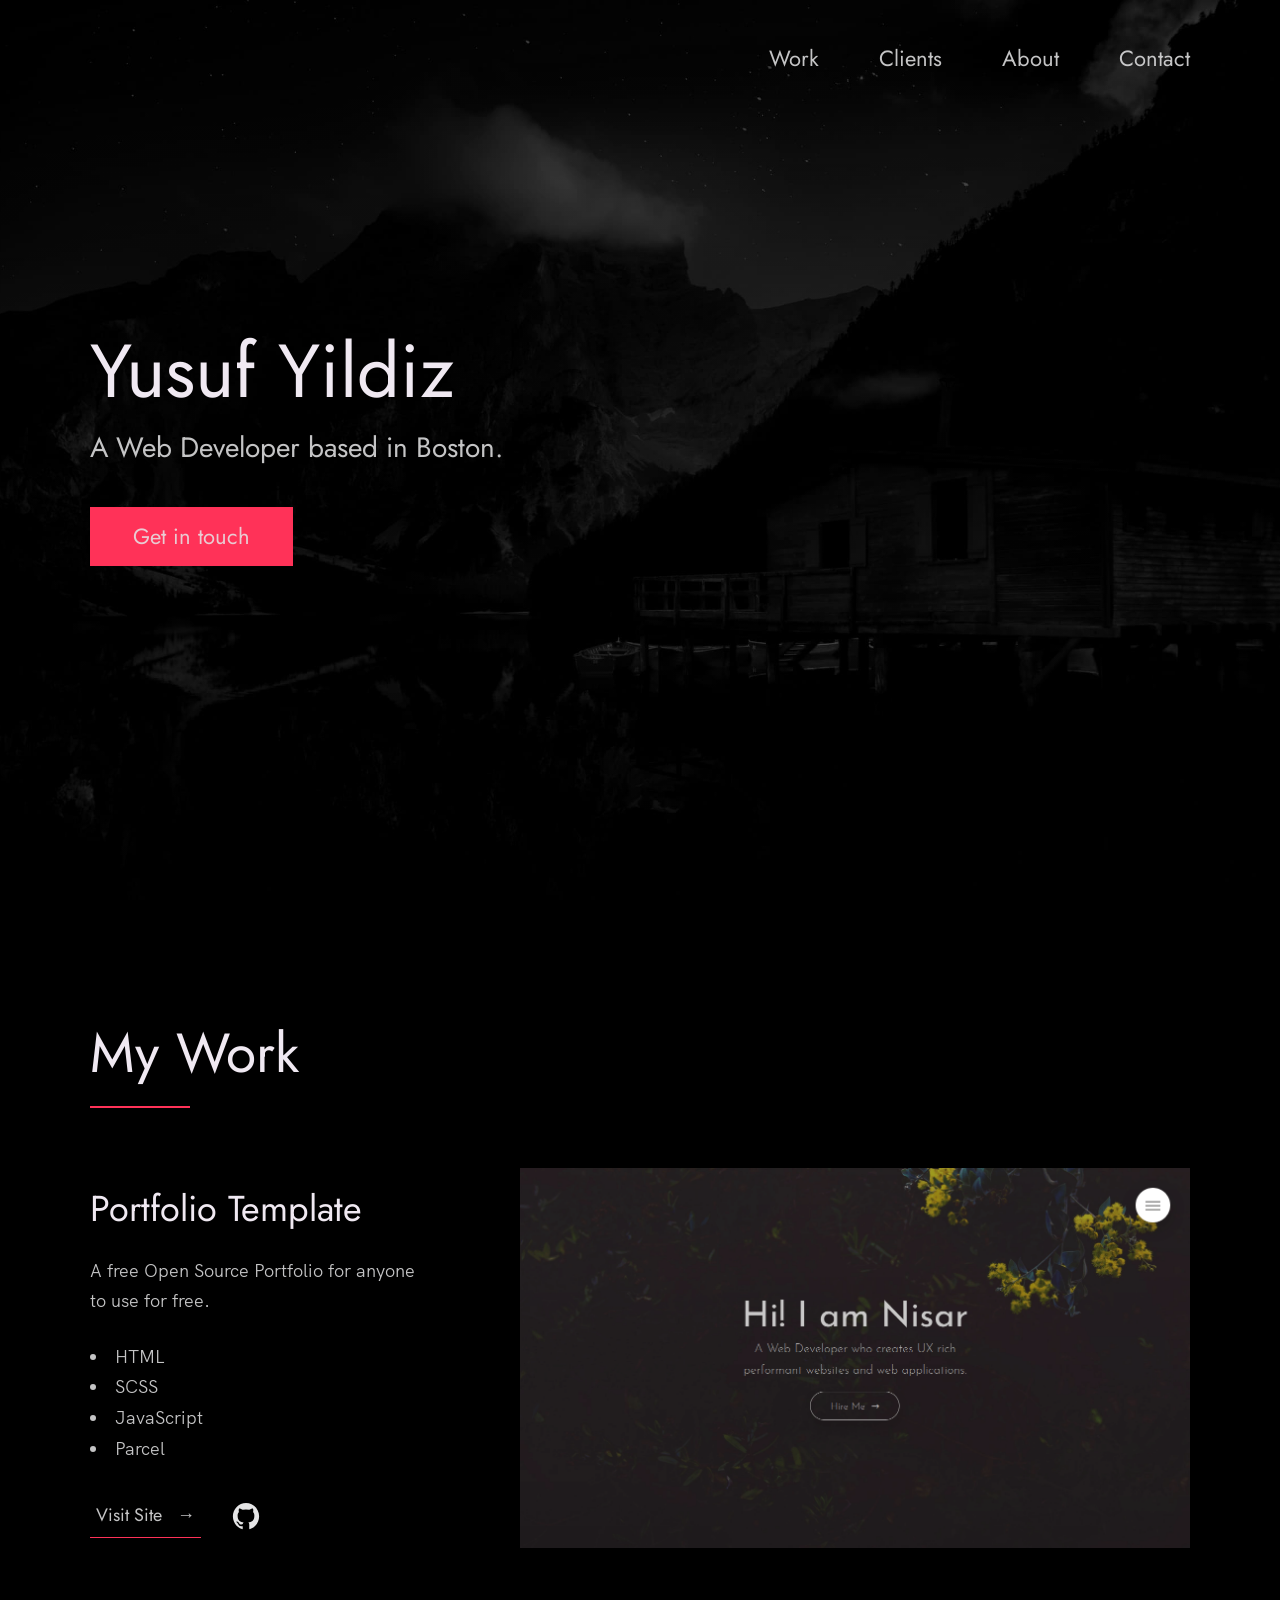
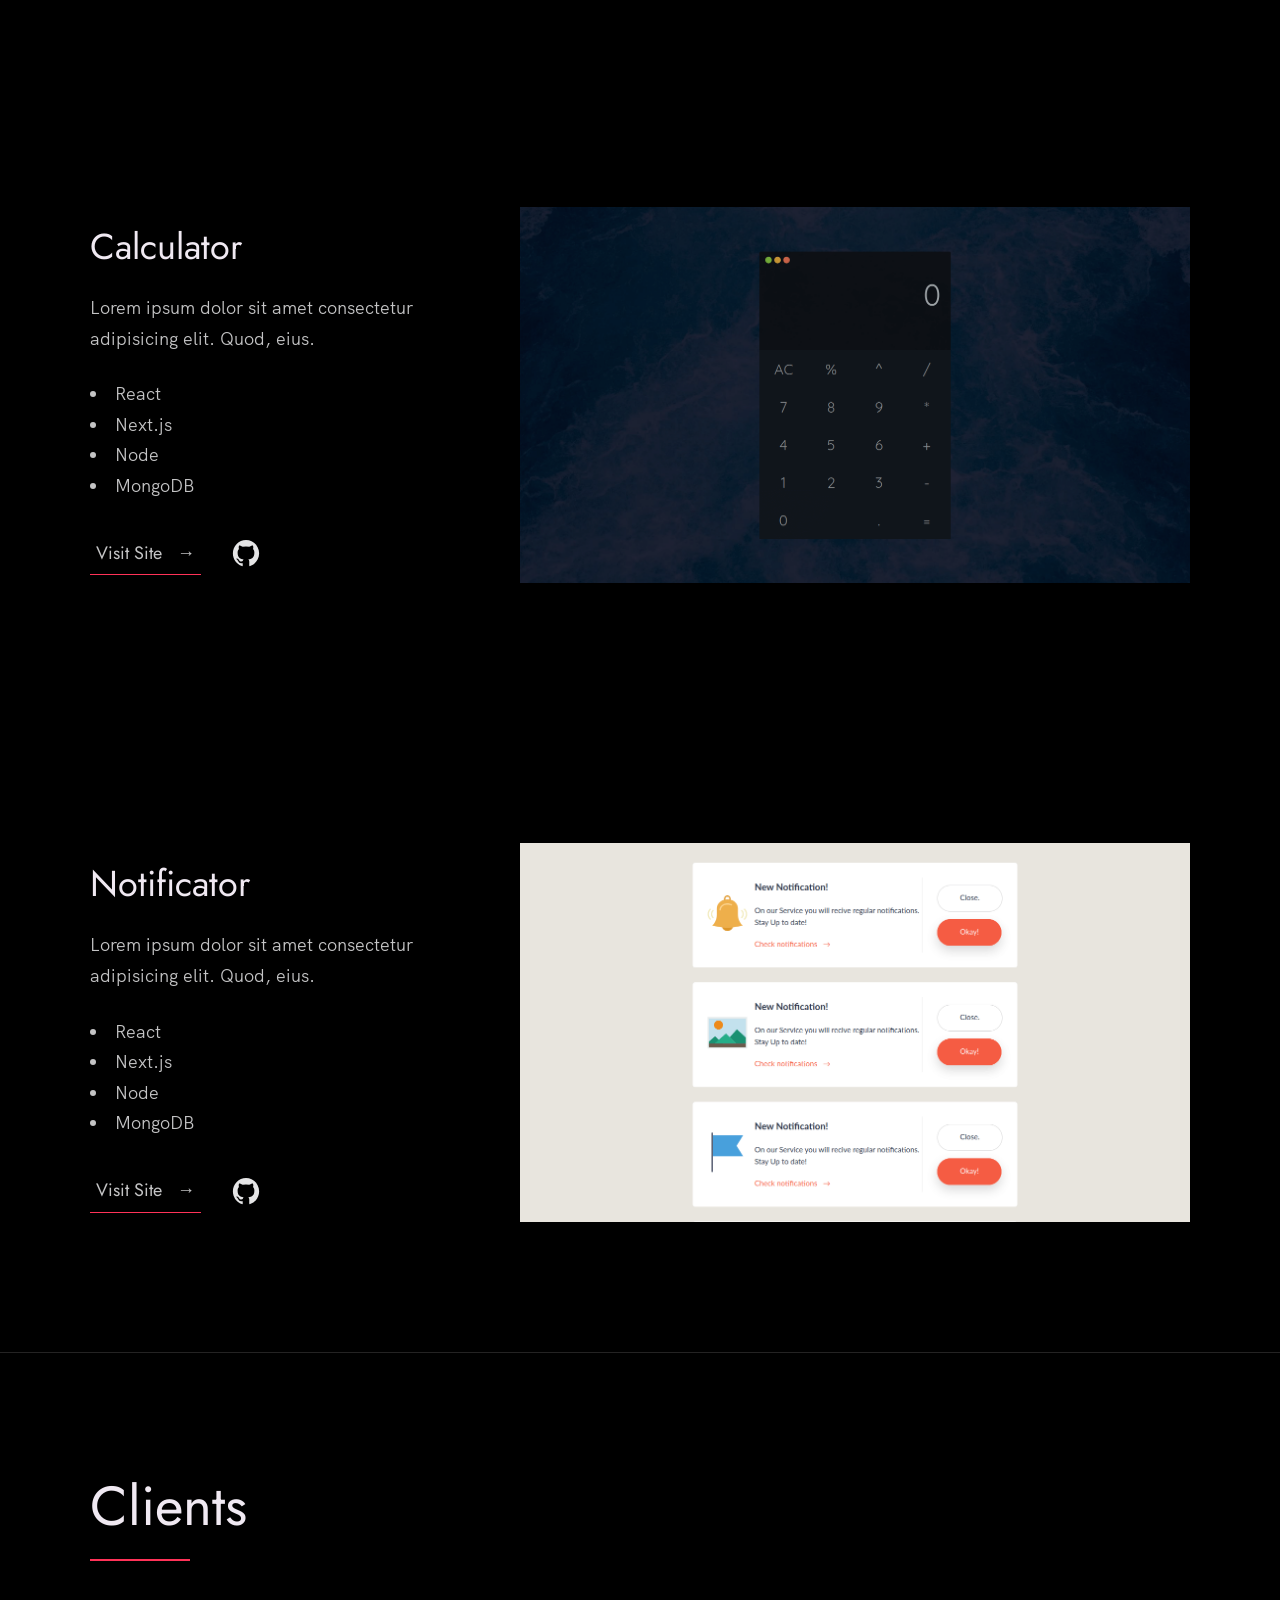
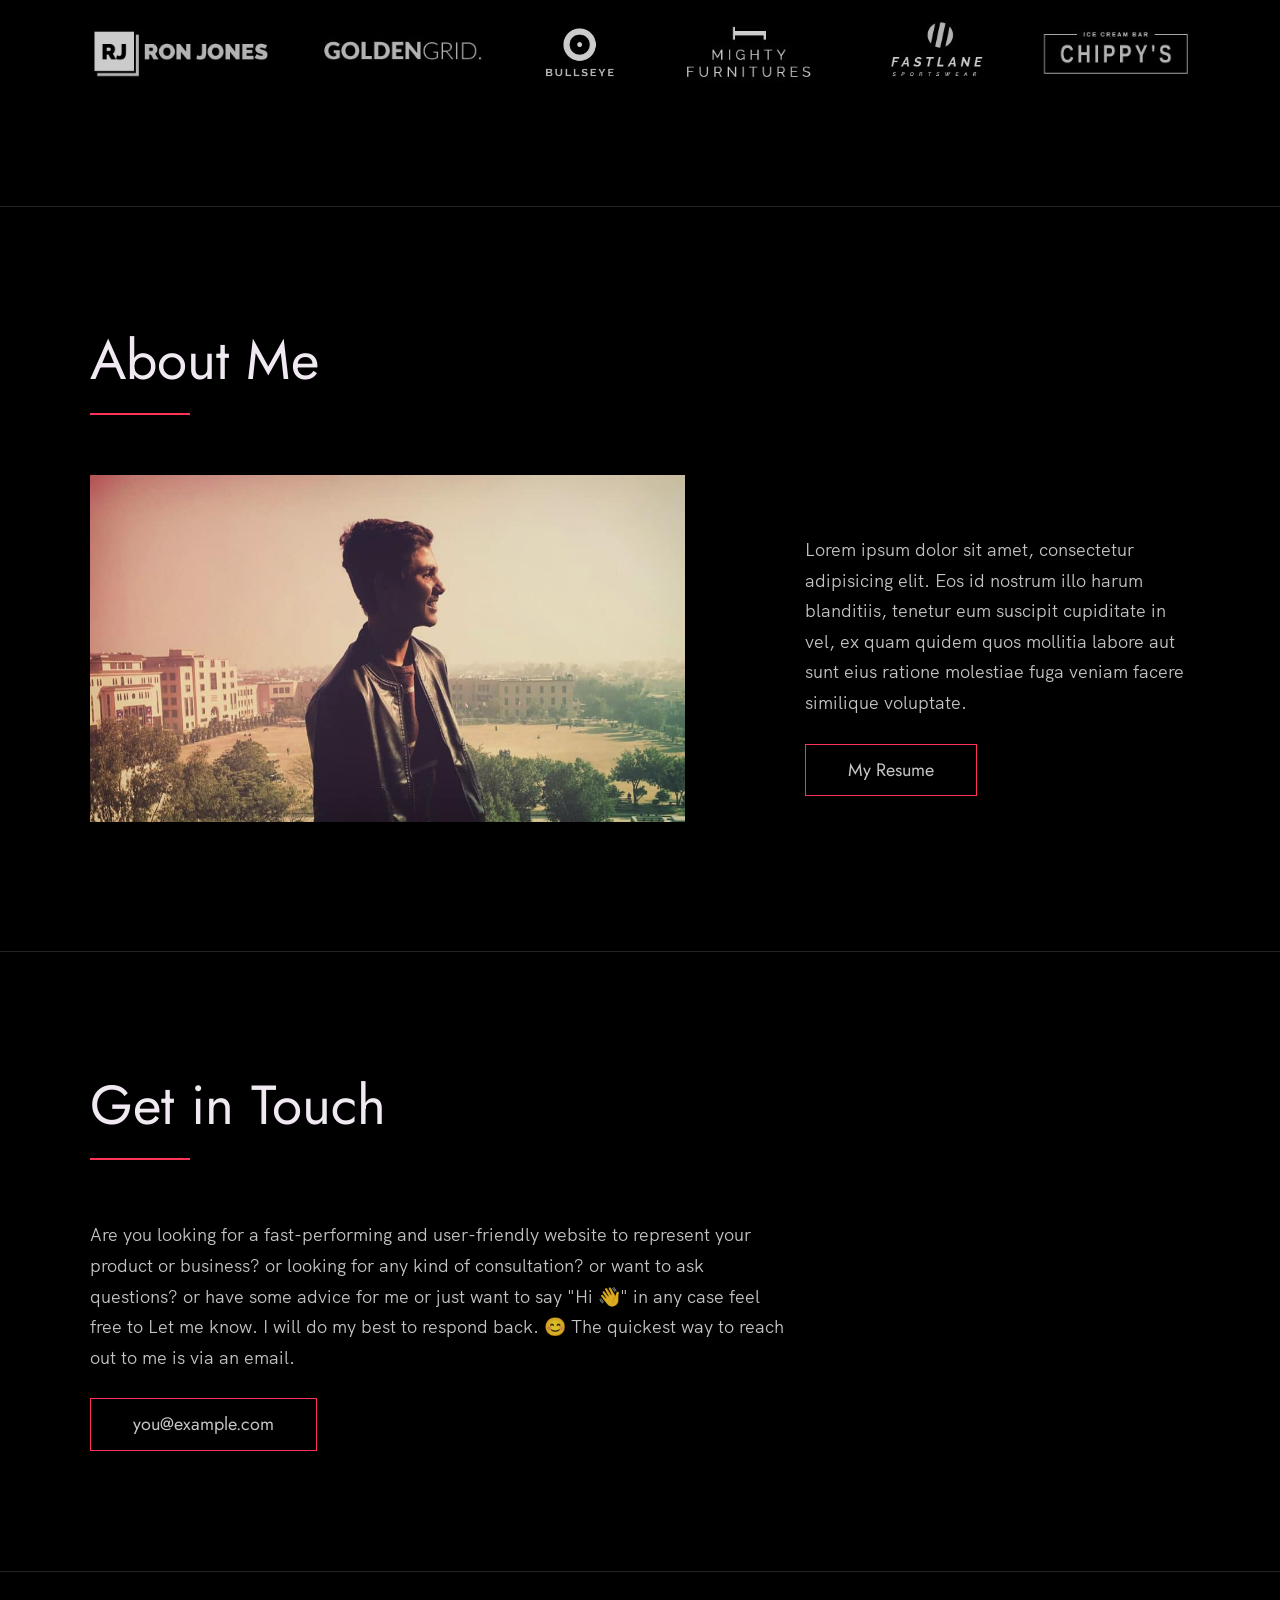
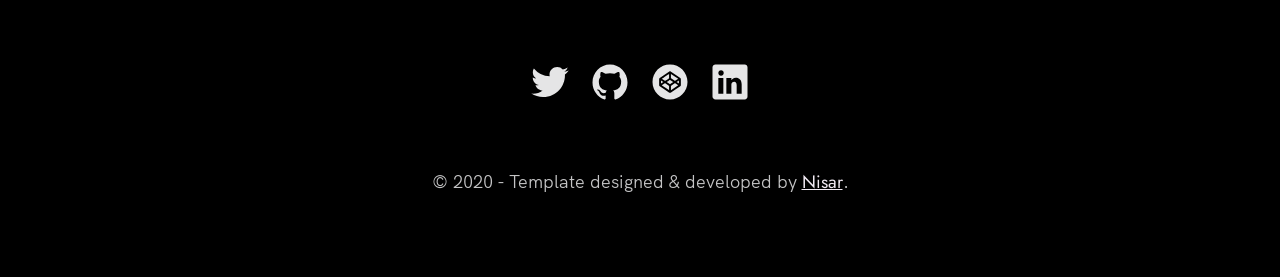
<file: index.html>
<!-- 
  Hello 😊.

  This template is designed and developed by Nisar Hassan Naqvi
  for anyone to use for free or customize the way they like.

  Github Repo: https://github.com/nisarhassan12/portfolio-template/
  My Website: https://nisar.dev

  For business & inquires, contact me => syednisarhassan12@gmail.com
-->

<!--
  Follow the instructions written in comments to create your stunning portfolio
-->

<!DOCTYPE html>
<html lang="en">

<head>
  <meta charset="UTF-8" />
  <meta name="viewport" content="width=device-width, initial-scale=1.0" />
  <link rel="shortcut icon" type="image/png" href="./images/favicon.png" />

  <!-- Put your site title here -->
  <title>
    Yusuf Yildiz | A Web Developer based in Boston.
  </title>

  <meta name="description" content="Add small description of yourslef.">
  <!-- Add some coding keywords below, Ex: (React, CSS etc) -->
  <meta name="keywords" content="Put your name, skills and some coding keywords" />
  <link rel="stylesheet" href="index.css" />
</head>

<body>

  <!-- ***** Header ***** -->

  <header class="header" role="banner" id="top">
    <div class="row">
      <nav class="nav" role="navigation">
        <ul class="nav__items">
          <li class="nav__item"><a href="#work" class="nav__link">Work</a></li>
          <li class="nav__item"><a href="#clients" class="nav__link">Clients</a></li>
          <li class="nav__item">
            <a href="#about" class="nav__link">About</a>
          </li>
          <li class="nav__item">
            <a href="#contact" class="nav__link">Contact</a>
          </li>
        </ul>
      </nav>
    </div>
    <div class="header__text-box row">
      <div class="header__text">
        <h1 class="heading-primary">
          <!-- Replace the following name with your name -->
          <span>Yusuf Yildiz</span>
        </h1>
        <!-- Put a small paragraph about yourself -->
        <p>A Web Developer based in Boston.</p>
        <a href="#contact" class="btn btn--pink">Get in touch</a>
      </div>
    </div>
  </header>

  <main role="main">

    <!-- ***** Work ***** -->

    <section class="work" id="work">
      <div class="row">
        <h2>My Work</h2>
        <div class="work__boxes">

          <!-- Each div with the work__box class is a project. -->

          <div class="work__box">
            <div class="work__text">
              <h3>Portfolio Template</h3>
              <p>
                A free Open Source Portfolio for anyone to use for free.
              </p>
              <ul class="work__list">
                <li>HTML</li>
                <li>SCSS</li>
                <li>JavaScript</li>
                <li>Parcel</li>
              </ul>

              <div class="work__links">
                <a href="https://nisar.surge.sh" target="_blank" class="link__text">
                  Visit Site <span>&rarr;</span>
                </a>
                <a href="https://github.com/nisarhassan12/portfolio" title="View Source Code" target="_blank">
                  <img src="./images/github.svg" class="work__code" alt="GitHub">
                </a>
              </div>
            </div>
            <div class="work__image-box">
              <img src="./images/project-1.png" class="work__image" alt="Project 1" />
            </div>
          </div>

          <div class="work__box">
            <div class="work__text">
              <h3>Calculator</h3>
              <p>
                Lorem ipsum dolor sit amet consectetur adipisicing elit. Quod,
                eius.
              </p>
              <ul class="work__list">
                <li>React</li>
                <li>Next.js</li>
                <li>Node</li>
                <li>MongoDB</li>
              </ul>

              <div class="work__links">
                <a href="#" class="link__text">
                  Visit Site <span>&rarr;</span>
                </a>
                <a href="#">
                  <img src="./images/github.svg" class="work__code" title="View Source Code" alt="GitHub">
                </a>
              </div>
            </div>
            <div class="work__image-box">
              <img src="./images/project-2.png" class="work__image" alt="Project 1" />
            </div>
          </div>

          <div class="work__box">
            <div class="work__text">
              <h3>Notificator</h3>
              <p>
                Lorem ipsum dolor sit amet consectetur adipisicing elit. Quod,
                eius.
              </p>
              <ul class="work__list">
                <li>React</li>
                <li>Next.js</li>
                <li>Node</li>
                <li>MongoDB</li>
              </ul>

              <div class="work__links">
                <a href="#" class="link__text">
                  Visit Site <span>&rarr;</span>
                </a>
                <a href="#">
                  <img src="./images/github.svg" class="work__code" title="View Source Code" alt="GitHub">
                </a>
              </div>
            </div>
            <div class="work__image-box">
              <img src="./images/project-3.png" class="work__image" alt="Project 3" />
            </div>
          </div>
        </div>
      </div>
    </section>

    <!-- ***** Clients ***** -->

    <section class="client" id="clients">
      <div class="row">
        <h2>Clients</h2>
        <div class="client__logos">
          <!-- Add logos of the clients or companies you'have worked with. -->
          <img src="./images/ronjones.png" class="client__logo" alt="Company 2" />
          <img src="./images/goldengrid.png" class="client__logo" alt="Company 3" />
          <img src="./images/bullseye.png" class="client__logo" alt="Company 1" />
          <img src="./images/mighty-furnitures.png" class="client__logo" alt="Company 1" />
          <img src="./images/fastlane.png" class="client__logo" alt="Company 3" />
          <img src="./images/chippy.png" class="client__logo" alt="Company 1" />
        </div>
      </div>
    </section>

    <!-- ***** About ***** -->

    <section class="about" id="about">
      <div class="row">
        <h2>About Me</h2>
        <div class="about__content">
          <div class="about__text">
            <!-- Replace the below paragraph with info about yourself -->
            <p>
              Lorem ipsum dolor sit amet, consectetur adipisicing elit. Eos id
              nostrum illo harum blanditiis, tenetur eum suscipit cupiditate
              in vel, ex quam quidem quos mollitia labore aut sunt eius
              ratione molestiae fuga veniam facere similique voluptate.
            </p>
            <!-- Provide a link to your resume -->
            <a href="#" class="btn">My Resume</a>
          </div>

          <div class="about__photo-container">
            <!-- Add a nice photo of yourself -->
            <img class="about__photo" src="./images/syed-ali-hussnain.jpg" alt="" />
          </div>
        </div>
      </div>
    </section>
  </main>

  <!-- ***** Contact ***** -->

  <section class="contact" id="contact">
    <div class="row">
      <h2>Get in Touch</h2>
      <div class="contact__info">
        <p>
          Are you looking for a fast-performing and user-friendly website to
          represent your product or business? or looking for any kind of
          consultation? or want to ask questions? or have some advice for me
          or just want to say "Hi 👋" in any case feel free to Let me know. I
          will do my best to respond back. 😊 The quickest way to reach out to
          me is via an email.
        </p>
        <!-- Replace the email with yours -->
        <a href="mailto:you@example.com" class="btn">you@example.com</a>
      </div>
    </div>
  </section>

  <!-- ***** Footer ***** -->

  <footer role="contentinfo" class="footer">
    <div class="row">
      <!-- Update the links to point to your accounts -->
      <ul class="footer__social-links">
        <li class="footer__social-link-item">
          <a href="https://twitter.com/nisarhassan12/" title="Link to Twitter Profile">
            <img src="./images/twitter.svg" class="footer__social-image" alt="Twitter">
          </a>
        </li>
        <li class="footer__social-link-item">
          <a href="https://github.com/nisarhassan12/" title="Link to Github Profile">
            <img src="./images/github.svg" class="footer__social-image" alt="Github">
          </a>
        </li>
        <li class="footer__social-link-item">
          <a href="https://codepen.io/nisar_hassan" title="Link to Codepen Profile">
            <img src="./images/codepen.svg" class="footer__social-image" alt="Codepen">
          </a>
        </li>
        <li class="footer__social-link-item">
          <a href=https://www.linkedin.com/in/nisar-hassan-naqvi-413466199/">
            <img src="./images/linkedin.svg" title="Link to Linkedin Profile" class="footer__social-image" alt="Linkedin">
          </a>
        </li>
      </ul>

      <!-- If you give me some credit by keeping the below paragraph, will be huge for me 😊 Thanks. -->
      <p>
        &copy; 2020 - Template designed & developed by <a href="https://nisar.dev" class="link">Nisar</a>.
      </p>
      <div class="footer__github-buttons">
        <iframe
          src="https://ghbtns.com/github-btn.html?user=nisarhassan12&repo=portfolio-template&type=watch&count=true"
          frameborder="0" scrolling="0" width="170" height="20" title="Watch Portfolio Template on GitHub">
        </iframe>
      </div>
    </div>
  </footer>

  <a href="#top" class="back-to-top" title="Back to Top">
    <img src="./images/arrow-up.svg" alt="Back to Top" class="back-to-top__image"/>
  </a>
  <script src="./index.js"></script>
</body>

</html>
</file>
<file: index.css>
/* --------------------------------------- */
/* ----- Basic Setup ----- */
/* --------------------------------------- */

@font-face {
    font-family: 'Hk Grotesk';
    font-style: normal;
    font-weight: 400;
    src: url('./fonts/HKGrotesk-Regular.woff') format('woff');
}

@font-face {
    font-family: 'Jost';
    font-style: normal;
    font-weight: 400;
    src: url('./fonts/Jost-Regular.ttf') format('woff');
}

* {
    margin: 0;
    padding: 0;
    box-sizing: inherit;
}

:root {
    --font-size-small: 1.8rem;
    --font-size-normal: 2.2rem;
    --font-size-medium: 2.8rem;
    --font-size-medium-1: 3.6rem;
    --font-size-large: 5.5rem;
    --font-size-huge: 7.5rem;
    --font-stack: 'Hk Grotesk', sans-serif;

    --line-height-normal: 1.7;
    --line-height-small: 1.2;

    --black: #000;
    --pink: #ff3258;
    --white: #f0e9f2;
    --white-1: #e5e5e6da;


    --container-max-width: 1180px;
    --container-normal-width: 800px;
    --container-medium-width: 700px; 
    --container-small-width: 500px;

    --gutter-huge: 12rem;
    --gutter-medium: 6rem;
    --gutter-normal: 3rem;
    --gutter-small-1: 2.5rem;
    --gutter-small: 2rem;

    --border-light: 1px solid rgb(36, 35, 35);
}

html {
    font-size: 62.5%; /* (16/10)*100 = 62.5% => 1rem = 10px */
    box-sizing: border-box;
    scroll-behavior: smooth;
}

@media(max-width: 1000px) {
    html {
        font-size: 52%;
    }
}

body {
    font-size: var(--font-size-small);
    font-family: var(--font-stack);
    font-weight: 400;
    color: var(--white-1);
    line-height: var(--line-height-normal);
    background: var(--black);
    overflow-x: hidden;
}

.row {
    max-width: var(--container-max-width);
    margin: 0 auto;
}

@media(max-width: 1340px) {
    .row {
        max-width: 1100px;
    }
}

@media(max-width: 1240px) {
    .row {
        padding: 0 var(--gutter-medium);
    }
}

@media(max-width: 600px) {
    .row {
        padding: 0 var(--gutter-normal);
    }
}

@media(max-width: 600px) {
    .row {
        padding: 0 var(--gutter-small);
    }
}

section {
    padding: var(--gutter-huge) 0;
    border-bottom: var(--border-light);
}

img {
    object-fit: contain;
    max-width: 100%;
}

/* --------------------------------------- */
/* ----- Headlines and Paragraphs ----- */
/* --------------------------------------- */

h1,
h2,
h3 {
    font-family: 'Jost', sans-serif;
    font-weight: 400;
    line-height: var(--line-height-small);
    color: var(--white);
}

.heading-primary {
    line-height: 1;
    font-size: var(--font-size-huge);
    font-weight: 400;
}

@media(max-width: 900px) {
    .heading-primary {
        font-size: 6.5rem;
    }
}

h2 {
    font-size: var(--font-size-large);
    margin-bottom: var(--gutter-medium);
}

h2::after {
    content: '';
    display: block;
    height: 2px;
    width: 10rem;
    background: var(--pink);
    margin: var(--gutter-small) 0;
}

h3 {
    font-size: var(--font-size-medium-1);
    margin-bottom: var(--gutter-small);
}

@media(max-width: 500px) {
    .heading-primary {
        font-size: var(--font-size-large);
    }

    h2 {
        font-size: var(--font-size-medium-1);
    }

    h3 {
        font-size: var(--font-size-medium);
    }
}

p {
    margin: var(--gutter-small-1) 0;
}

@media(max-width: 900px) {
    p { 
        max-width: var(--container-small-width);
    }
}

/* --------------------------------------- */
/* ----- Buttons and Links ----- */
/* --------------------------------------- */

a {
    color: var(--white);
    font-weight: 400;
    font-family: 'Jost', sans-serif;
    transition: all .2s;
    outline: 2px solid transparent;
}

::-moz-focus-inner {
    border: 0;
}

button:focus,
a:focus {
    outline: 2px solid var(--pink);
}

body:not(.user-is-tabbing) button:focus,
body:not(.user-is-tabbing) a:focus {
    outline: none;
}

.link:hover {
    color: var(--pink);
}

.btn {
    position: relative;
    display: inline-block;
    padding: 1rem 4.2rem;
    text-decoration: none;
    color: inherit;
    border: 1px solid  var(--pink);
    font-weight: 400;
}

.btn:focus {
    outline: none;
}

.btn::after {
    content: '';
    display: block;
    position: absolute;
    top: 0;
    left: 0;
    right: 100%;
    background: var(--white);
    height: 100%;
    z-index: -1;
    transition: all 0.2s cubic-bezier(1, 0.68, 0.16, 0.9);
}

.btn:hover::after,
.btn:focus::after {
    right: 0;
    background: var(--pink);
}

.btn--pink {
    background: var(--pink);
    transition: all 0.2s;
}

.btn--pink::after {
    display: none;
}

.btn--pink:hover,
.btn--pink:focus {
    background: transparent;
}

.link__text {
    position: relative;
    display: inline-block;
    padding: .6rem;
    color: inherit;
    text-decoration: none;
    border-bottom: 1px solid var(--pink);
}

.link__text::after {
    content: '';
    display: block;
    position: absolute;
    top: 0;
    left: 0;
    right: 100%;
    background: var(--white);
    height: 100%;
    z-index: -1;
    transition: all 0.2s cubic-bezier(1, 0.68, 0.16, 0.9);
}

.link__text:focus {
    outline: none;
}

.link__text:hover::after,
.link__text:focus:after {
    right: 0;
    background: var(--pink);
}

.link__text span {
    padding-left: 1rem;
    font-family: sans-serif;
}

/* ----- Back to Top ----- */

.back-to-top {
    position: fixed;
    bottom: 4rem;
    right: 4rem;
    display: flex;
    justify-content: center;
    align-items: center;
    height: 5.5rem;
    width: 5.5rem;
    background-color: var(--pink);
    border-radius: 50%;
    z-index: 10;
    visibility: hidden;
    transition: all .4s;
}

.back-to-top__image {
    height: 70%;
}

@media(max-width: 900px) {
    .back-to-top {
        right: 2rem;
    }
}

@media(max-width: 500px) {
    .back-to-top {
        right: 1rem;
    }
}

/* --------------------------------------- */
/* ----- Navigation ----- */
/* --------------------------------------- */

.nav {
    display: flex;
    justify-content: flex-end;
    padding: var(--gutter-normal) 0;
}

.nav__items {
    display: flex;
    list-style: none;
}

.nav__item:not(:last-child) {
    margin-right: var(--gutter-medium);
}

@media(max-width: 500px) {
    .nav {
        justify-content: center;
    }
}

@media(max-width: 400px) {
    .nav__item:not(:last-child) {
        margin-right: var(--gutter-normal);
    }
}

@media(max-width: 300px) {
    .nav {
        font-size: var(--font-size-small);
    }
}

.nav__link {
    position: relative;
    display: inline-block;
    padding: 1rem 0;
    text-decoration: none;
    color: inherit;
    transition: all .2s;
}

.nav__link::after {
    content: '';
    position: absolute;
    bottom: 0;
    left: 0;
    right: 100%;
    display: inline-block;
    height: 1rem;
    background: var(--white);
    transition: all 0.25s cubic-bezier(1, 0.68, 0.16, 0.9);
}

.nav__link:hover {
    color: var(--pink);
}

.nav__link:hover::after {
    right: 0;
    height: 2px;
    background: var(--pink);
}

/* --------------------------------------- */
/* ----- Header ----- */
/* --------------------------------------- */

.header {
    background: linear-gradient(rgba(0,0,0, .1), rgba(0,0,0, .4)), 
        url('./images/header.jpg');
    height: 100vh;
    background-size: cover;
    background-position: center;
    background-attachment: fixed;
    font-size: var(--font-size-normal);
}

.header__text {
    position: absolute;
    top: 50%;
    transform: translateY(-50%);
}

.header__text p {
    margin: 1.5rem 0 3.5rem;
    max-width: var(--container-medium-width);
    font-family: 'Jost', sans-serif;
    font-size: var(--font-size-medium);
}

@media(max-width: 500px) {
    .header {
        text-align: center;
    }

    .header__text p {
        transform: scale(.8);
    }
}

/* --------------------------------------- */
/* ----- Work ----- */
/* --------------------------------------- */

.work__box {
    display: flex;
    align-items: center;
}

@media(max-width: 900px) {
    .work__box {
        align-items: initial;
        flex-direction: column-reverse;
    }
}

.work__box:not(:last-child) {
    margin-bottom: 25rem;
}

@media(max-width: 500px) {
    .work__box:not(:last-child) {
        margin-bottom: 20rem;
    }
}

.work__links {
    display: flex;
    align-items: center;
}

.work__text {
    flex: 0 0 30%;
}

.work__list {
    /* list-style-type: square; */
    list-style-position: inside;
    margin-bottom: var(--gutter-normal);
}

.work__code {
    display: block;
    height: 3rem;
    margin-left: var(--gutter-normal);
    transition: all .3s;
}

.work__code:hover {
    transform: scale(1.2);
}

.work__image-box {
    margin-bottom: var(--gutter-normal);
}

@media(min-width: 901px) {
    .work__image-box {
        flex: 1;
        margin: 0 0 0 10rem;
    }
}

@media(max-width: 900px) {
    .work__code {
        height: 4rem;
    }
}

/* --------------------------------------- */
/* ----- Clients ----- */
/* --------------------------------------- */

.client__logos {
    display: flex;
    justify-content: space-between;
    filter: invert(100%) grayscale(100%) opacity(.8);
}

.client__logo {
    height: 6.5rem;
    max-width: 18rem;
}

@media(max-width: 1240px) {
    .client__logos {
        overflow-x: scroll;
        padding: var(--gutter-normal);
    }

    .client__logo:not(:last-of-type) {
        margin-right: var(--gutter-medium);
    }
}

/* --------------------------------------- */
/* ----- About ----- */
/* --------------------------------------- */

.about__content {
    display: flex;
    flex-direction: row-reverse;
    align-items: center;
}

@media(max-width: 900px) {
    .about__content {
        flex-direction: column-reverse;
        align-items: initial;
    }
}

.about__photo-container {
    margin-bottom: var(--gutter-normal);
}

@media(min-width: 901px) {
    .about__text {
        flex: 0 0 35%;
    }
    
    .about__photo-container {
        flex: 1;
        margin: 0 var(--gutter-huge) 0 0;
    }
}

/* --------------------------------------- */
/* ----- Contact ----- */
/* --------------------------------------- */

.contact__info {
    max-width: var(--container-medium-width);
}

/* --------------------------------------- */
/* ----- Footer ----- */
/* --------------------------------------- */

.footer {
    text-align: center;
    padding: var(--gutter-medium) 0 var(--gutter-normal);
}

.footer__social-links {
    display: flex;
    justify-content: center;
    padding: var(--gutter-normal) 0;
    list-style: none;
}

.footer__social-link-item:not(:last-of-type) {
    margin-right: var(--gutter-small);
}

.footer__social-image {
    height: 4rem;
}

.footer__github-buttons {
    display: flex;
    justify-content: center;
}

.footer__github-buttons iframe {
    height: 2.5rem;
    width: 84px;
    transform: translateY(3px);
}

@media(max-width: 500px) {
    .footer {
        padding: var(--gutter-medium) 0;
    } 
}
</file>
